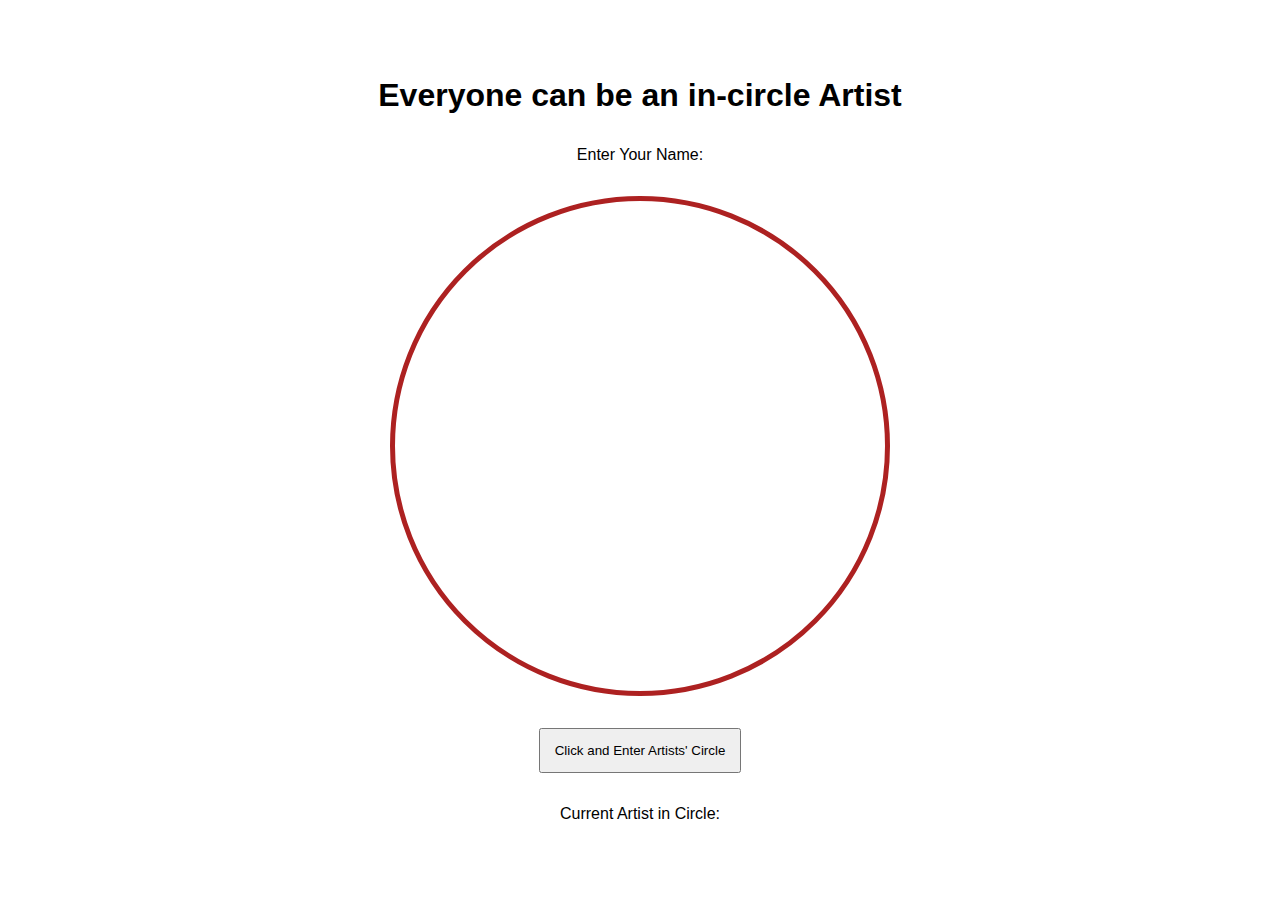
<file: BeAnInCircleArtist/index.html>
<!DOCTYPE html>
<html lang="en">
<head>
  <meta charset="UTF-8">
  <meta http-equiv="X-UA-Compatible" content="IE=edge">
  <meta name="viewport" content="width=device-width, initial-scale=1.0">
  <script src="https://cdn.ethers.io/lib/ethers-5.6.umd.min.js"
        type="application/javascript"></script>
  <script src="https://code.jquery.com/jquery-3.6.1.min.js" integrity="sha256-o88AwQnZB+VDvE9tvIXrMQaPlFFSUTR+nldQm1LuPXQ=" crossorigin="anonymous"></script>

  <script src="abi.js" defer></script>
  <script src="main.js" defer></script>

  <link rel="stylesheet" href="style.css">
        
  <title>Yvonne's Dapp</title>


</head>
<body>
  <h1>Everyone can be an in-circle Artist</h1>
  
  <label for="numInput">Enter Your Name: </label>

  <!-- This input element is the text box where users
  enter the number they want to set -->
  <input type="text" name="setArtistInput" id="setArtistInput">

  <button id="setArtistButton">Click and Enter Artists' Circle</button>

  <p>Current Artist in Circle: <span id="currentArtist"></span></p>


  
  
</body>
</html>
</file>
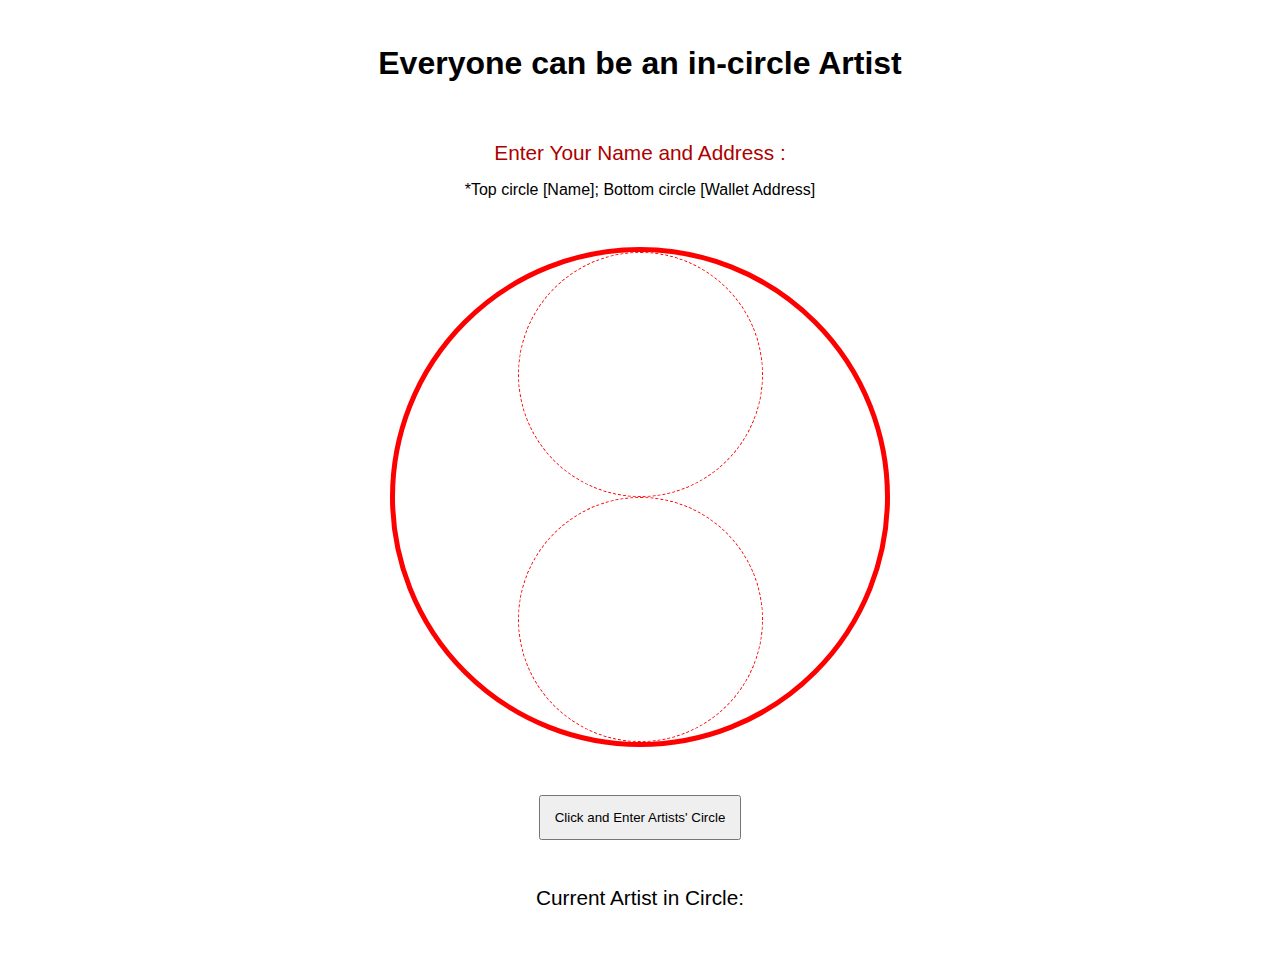
<file: InCircleArtist-midterm/index.html>
<!DOCTYPE html>
<html lang="en">

<head>
  <meta charset="UTF-8">
  <meta http-equiv="X-UA-Compatible" content="IE=edge">
  <meta name="viewport" content="width=device-width, initial-scale=1.0">
  <script src="https://cdn.ethers.io/lib/ethers-5.6.umd.min.js" type="application/javascript"></script>
  <script src="https://code.jquery.com/jquery-3.6.1.min.js"
    integrity="sha256-o88AwQnZB+VDvE9tvIXrMQaPlFFSUTR+nldQm1LuPXQ=" crossorigin="anonymous"></script>

  <script src="abi.js" defer></script>
  <script src="main.js" defer></script>

  <link rel="stylesheet" href="style.css">

  <title>Yvonne's Dapp</title>
  <style>
    .a {
      margin-top: -20px;
    }

    div.b {
      line-height: 1000%;
    }

    .list {
      font-size: 1em;
    }

    .font {
      font-size: 1.3em;
    }

    table {
      width: 100%;
      border: 1px solid;
    }
  </style>
</head>

<body>


  <h1>Everyone can be an in-circle Artist</h1>
  <!-- This input element is the text box where users
  enter the number they want to set -->
  <div class="font" style="margin-top: 1em;color:rgb(174, 0, 0)">
    <label for="numInput">Enter Your Name and Address : </label>
  </div>
  <label for="numInput">*Top circle [Name]; Bottom circle [Wallet Address] </label>

  <form style="margin:2em">
    <div class="a">
      <div>
        <input type="text" name="setArtistInput" id="setArtistInput">
      </div>
      <div>
        <input type="text" name="setAddressInput" id="setAddressInput">
      </div>
    </div>
  </form>

  <button id="setArtistButton">Click and Enter Artists' Circle</button>

  <div style="width: 800px;">
    <div class="font" style="margin: 30px;">Current Artist in Circle:
  </div>
  <div id="currentArtist">
  </div>

</div>







</body>

</html>
</file>
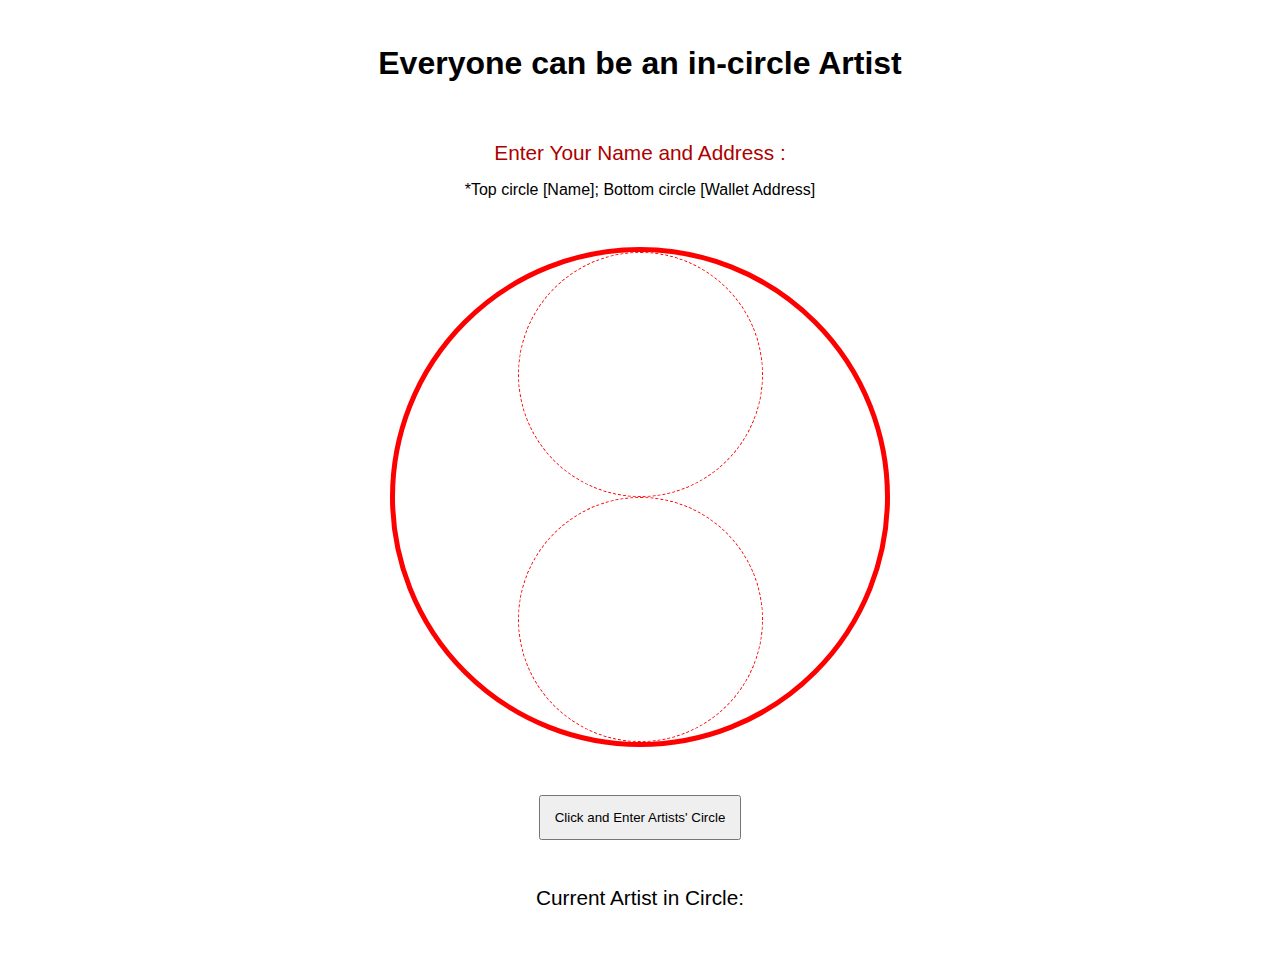
<file: InCircleArtist2/index.html>
<!DOCTYPE html>
<html lang="en">

<head>
  <meta charset="UTF-8">
  <meta http-equiv="X-UA-Compatible" content="IE=edge">
  <meta name="viewport" content="width=device-width, initial-scale=1.0">
  <script src="https://cdn.ethers.io/lib/ethers-5.6.umd.min.js" type="application/javascript"></script>
  <script src="https://code.jquery.com/jquery-3.6.1.min.js"
    integrity="sha256-o88AwQnZB+VDvE9tvIXrMQaPlFFSUTR+nldQm1LuPXQ=" crossorigin="anonymous"></script>

  <script src="abi.js" defer></script>
  <script src="main.js" defer></script>

  <link rel="stylesheet" href="style.css">

  <title>Yvonne's Dapp</title>
  <style>
    .a {
      margin-top: -20px;
    }

    div.b {
      line-height: 1000%;
    }

    .list {
      font-size: 1em;
    }

    .font {
      font-size: 1.3em;
    }

    table {
      width: 100%;
      border: 1px solid;
    }
  </style>
</head>

<body>
  
  <h1>Everyone can be an in-circle Artist</h1>

  <!-- This input element is the text box where users
  enter the number they want to set -->
  <div class="font" style="margin-top: 1em;color:rgb(174, 0, 0)">
    <label for="numInput">Enter Your Name and Address : </label>
  </div>
  <label for="numInput">*Top circle [Name]; Bottom circle [Wallet Address] </label>

  <form style="margin:2em">
    <div class="a">
      <div>
        <input type="text" name="setArtistInput" id="setArtistInput">
      </div>
      <div>
        <input type="text" name="setAddressInput" id="setAddressInput">
      </div>
    </div>
  </form>

  <button id="setArtistButton">Click and Enter Artists' Circle</button>

  <div style="width: 800px;">
    <div class="font" style="margin: 30px;">Current Artist in Circle:
  </div>


  <div id="currentArtist">
  </div>






</body>

</html>
</file>
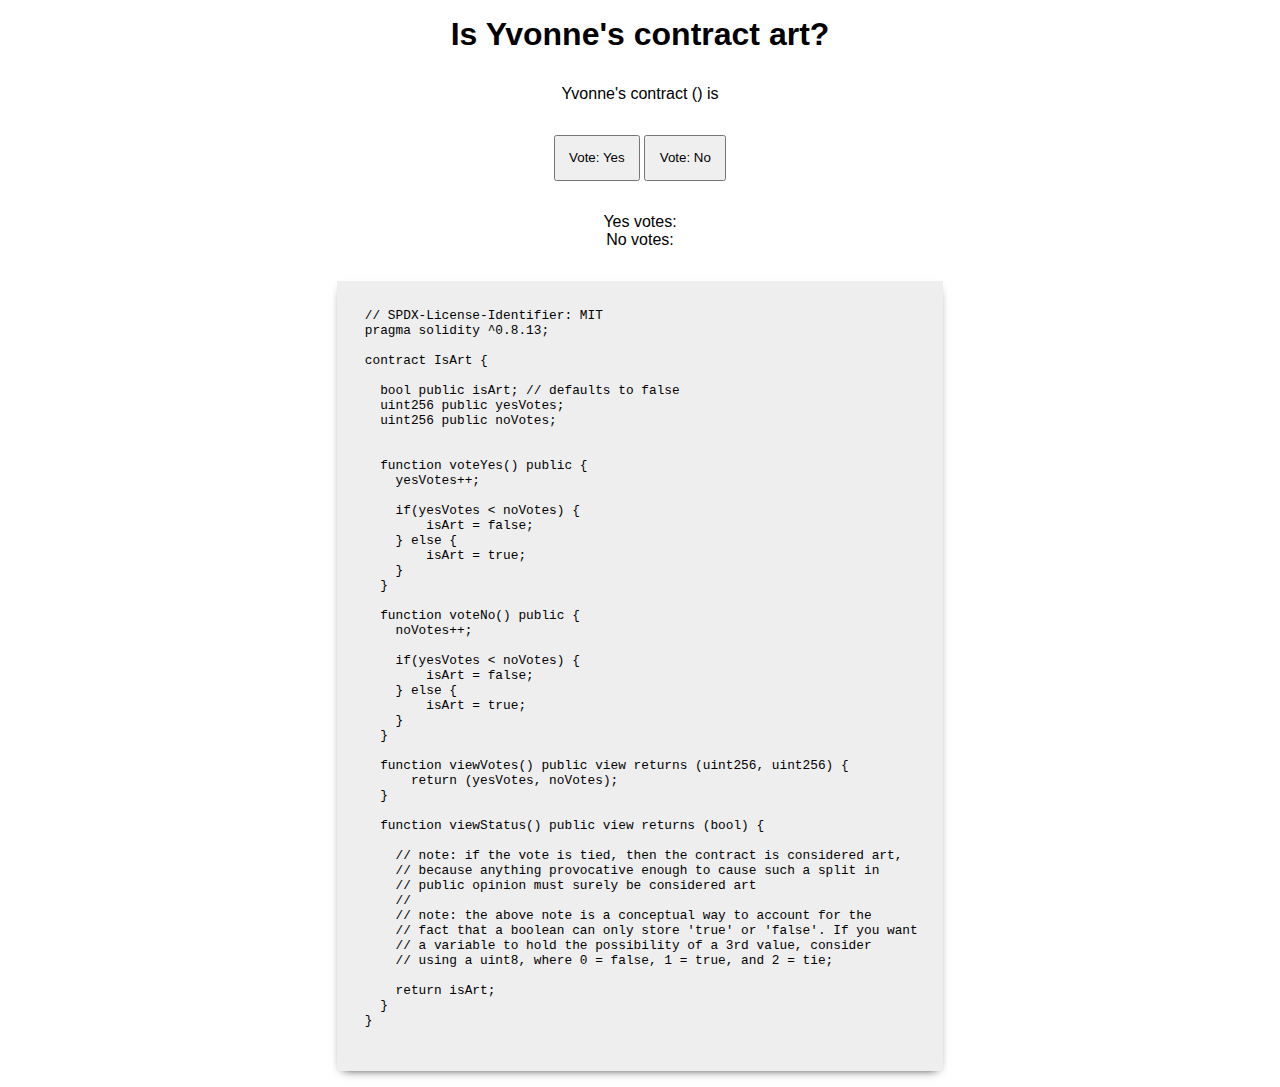
<file: is-art-democratic-public/index.html>
<!DOCTYPE html>
<html lang="en">

<head>
  <meta charset="UTF-8">
  <meta http-equiv="X-UA-Compatible" content="IE=edge">
  <meta name="viewport" content="width=device-width, initial-scale=1.0">
  <script src="https://code.jquery.com/jquery-3.6.1.min.js"
    integrity="sha256-o88AwQnZB+VDvE9tvIXrMQaPlFFSUTR+nldQm1LuPXQ=" crossorigin="anonymous"></script>
  <script src="https://cdn.ethers.io/lib/ethers-5.6.umd.min.js" type="application/javascript"></script>
  
  <script src="abi.js" defer></script>
  <script src="main.js" defer></script>
  
  <link rel="stylesheet" href="style.css">
  <title>Is Yvonne's Contract Art?</title>
</head>

<body>
  <h1>Is Yvonne's contract art?</h1>

  <div>
    <p>Yvonne's contract (<span id="contractAddress"></span>) is <span id="status"></span></p>
  </div>
  <div>
    <button id="voteYes">Vote: Yes</button>
    <button id="voteNo">Vote: No</button>
  </div>
  <div>
    <p>Yes votes: <span id="yesVotes"></span></p>
    <p>No votes: <span id="noVotes"></span></p>
  </div>

  <pre id="the-contract">
    <!-- <code> -->
  // SPDX-License-Identifier: MIT
  pragma solidity ^0.8.13;
  
  contract IsArt {
  
    bool public isArt; // defaults to false
    uint256 public yesVotes;
    uint256 public noVotes;
  
  
    function voteYes() public {
      yesVotes++;
  
      if(yesVotes < noVotes) {
          isArt = false;
      } else {
          isArt = true;
      }
    }
  
    function voteNo() public {
      noVotes++;
  
      if(yesVotes < noVotes) {
          isArt = false;
      } else {
          isArt = true;
      }
    }
  
    function viewVotes() public view returns (uint256, uint256) {
        return (yesVotes, noVotes);
    }
  
    function viewStatus() public view returns (bool) {
      
      // note: if the vote is tied, then the contract is considered art,
      // because anything provocative enough to cause such a split in
      // public opinion must surely be considered art
      //
      // note: the above note is a conceptual way to account for the
      // fact that a boolean can only store 'true' or 'false'. If you want
      // a variable to hold the possibility of a 3rd value, consider
      // using a uint8, where 0 = false, 1 = true, and 2 = tie;
  
      return isArt;
    }
  }
    <!-- </code> -->
  </pre>
  
 
</body>

</html>
</file>
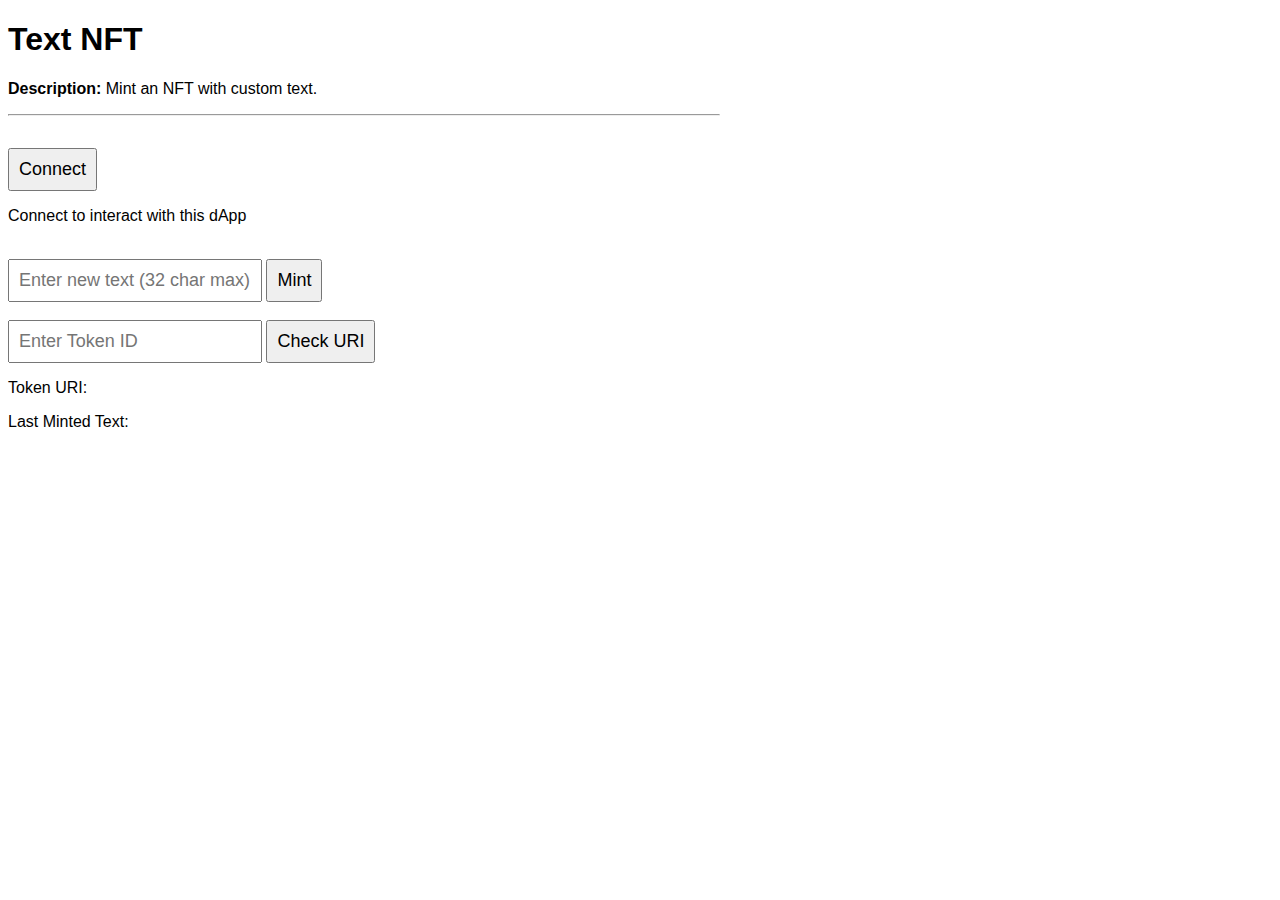
<file: nft-text/nft-text/index.html>
<!DOCTYPE html>
<html lang="en">

<head>
  <meta charset="UTF-8">
  <meta http-equiv="X-UA-Compatible" content="IE=edge">
  <meta name="viewport" content="width=device-width, initial-scale=1.0">

  <script src="lib/ethers-5.6.umd.min.js"></script>
  <script src="abi.js" defer></script>
  <script src="main.js" defer></script>

  <link rel="stylesheet" href="style.css">
  <title>Text NFT</title>
</head>

<body>
  <h1>Text NFT</h1>
  <p><strong>Description:</strong> Mint an NFT with custom text.</p>

  <hr>

  <!-- dApp begins here -->

  <button id="connectButton">Connect</button>
  <p>Connect to interact with this dApp</p>

  <br>

  <input type="text" name="textInput" id="textInput" placeholder="Enter new text (32 char max)" maxlength="32">
  <button for="textInput" id="textInputButton">Mint</button>

  <br>
  <br>
  <input type="text" name="tokenIdInput" id="tokenIdInput" placeholder="Enter Token ID">
  <button for="tokenIdInput" id="tokenIdInputButton">Check URI</button>
  <p>Token URI: <span id="uriDisplay"></span></p>

  <p>Last Minted Text: <span id="textDisplay"></span></p>
</body>

</html>
</file>
<file: BeAnInCircleArtist/style.css>
* {
  margin: 0;
  padding: 0;
  box-sizing: border-box;
}
body {
  text-align: center;
  font-family: Arial;
  display: flex;
  flex-direction: column;
  min-height: 100vh;
  justify-content: center;
  align-items: center;
  gap: 2rem;
  padding: 1em;
}

button {
  padding: 1em;
}

input{
  font-size: 4rem;
  border-radius: 1000px;
  border: 5px solid #ad2121;
  padding: 50px;
  width: 500px;
  height: 500px;
}
input:focus{
  border: 1px solid red;
  border-radius: 1000px;
}
</file>
<file: InCircleArtist-midterm/style.css>
* {
  margin: 1;
  padding: 0;
  box-sizing: border-box;
}
body {
  text-align: center;
  font-family: Arial;
  display: flex;
  flex-direction: column;
  min-height: 100vh;
  justify-content: center;
  align-items: center;
  gap: 1rem;
  padding: 1em;
}

button {
  padding: 1em;
}

form{
  border-radius: 1000px;
  border: 5px solid #ff0000;
  padding: 20px;
  width: 500px;
  height: 500px;
}


input{
  
  font-size: 2rem;

  border-radius: 1000px;

  border: 1px dashed rgb(255, 0, 0);
  padding: 20px 20px;
  margin: 00px 0;
  width: 245px;
  height: 245px;
}
input:focus {
  border: 0.2px solid rgb(240, 240, 240);
}
</file>
<file: InCircleArtist2/style.css>
* {
  margin: 1;
  padding: 0;
  box-sizing: border-box;
}
body {
  text-align: center;
  font-family: Arial;
  display: flex;
  flex-direction: column;
  min-height: 100vh;
  justify-content: center;
  align-items: center;
  gap: 1rem;
  padding: 1em;
}

button {
  padding: 1em;
}

form{
  border-radius: 1000px;
  border: 5px solid #ff0000;
  padding: 20px;
  width: 500px;
  height: 500px;
}


input{
  
  font-size: 2rem;

  border-radius: 1000px;

  border: 1px dashed rgb(255, 0, 0);
  padding: 20px 20px;
  margin: 00px 0;
  width: 245px;
  height: 245px;
}
input:focus {
  border: 0.2px solid rgb(240, 240, 240);
}
</file>
<file: is-art-democratic-public/style.css>
* {
  margin: 0;
  padding: 0;
  box-sizing: border-box;
}

body {
  text-align: center;
  font-family: Arial;
  display: flex;
  flex-direction: column;
  min-height: 100vh;
  justify-content: center;
  align-items: center;
  gap: 2rem;
  padding: 1em;
}

#the-contract {
  font-size: .8rem;
  text-align: left;
  max-width: 80ch;
  background-color: #eee;
  padding: 1em;
  padding-right: 2em;
  box-shadow: 0px 4px 10px -6px;
}

pre {
  overflow-x: auto;
  white-space: pre-wrap;
  white-space: -moz-pre-wrap;
  white-space: -pre-wrap;
  white-space: -o-pre-wrap;
  word-wrap: break-word;
}

button {
  padding: 1em;
}
</file>
<file: nft-text/nft-text/style.css>
* {
  box-sizing: border-box;
}

body {
  font-family: Arial, sans-serif;
  max-width: 80ch;
}

hr {
  margin-bottom: 2rem;
}

label {
  line-height: 2;
}

input, button {
  padding: .5em;
  font-size: 1.125rem;
}

#textDisplay {
  font-weight: 700;
}
</file>
